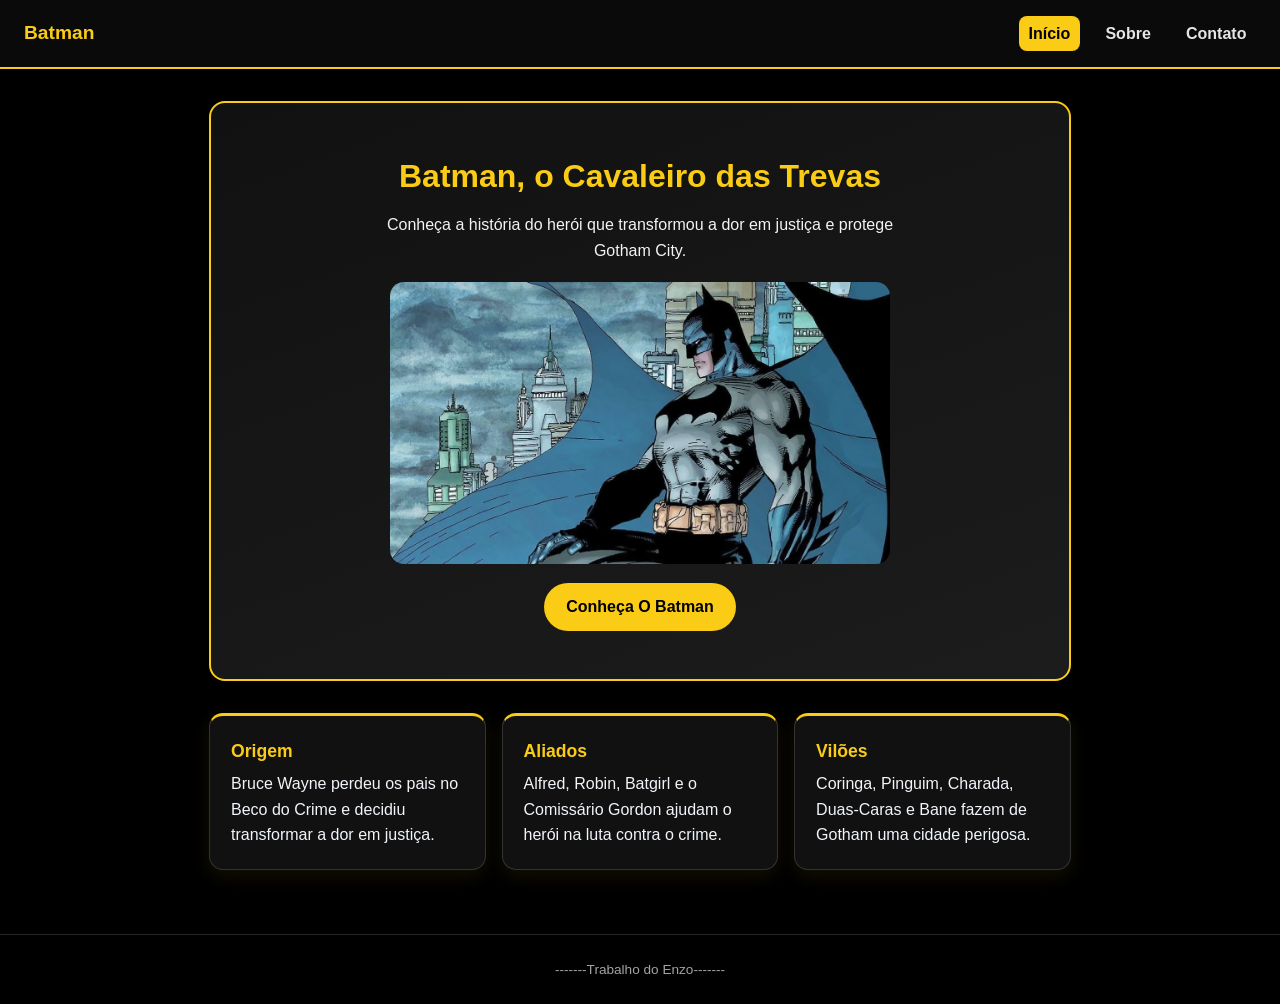
<file: index.html>
<!DOCTYPE html>
<html lang="PT-BR">
<head>
    <meta charset="UTF-8">
    <meta name="viewport" content="width=device-width, initial-scale=1.0">
    <title>Batman</title>
    <link rel="stylesheet" href="style.css">
</head>
<body>
    <header>
        <header class="topo">
            <span class="logo"> Batman</span>
            <nav class="menu">
                <a href="index.html" class="ativo">Início</a>
                <a href="sobre.html">Sobre</a>
                <a href="contato.html">Contato</a>
            </nav>
        </header>
        <main>
            <section class="hero">
            <h1>Batman, o Cavaleiro das Trevas</h1>
            <p>Conheça a história do herói que transformou a dor em justiça e protege Gotham City.</p>
            <img src="img/batman.webp" alt="Batman" class="imagem-hero">
            <a href="sobre.html" class="botao">Conheça O Batman</a>
            </section>
            <section class="cards">
                <article class="card">
                    <h2> Origem</h2>
                    <p>Bruce Wayne perdeu os pais no Beco do Crime e decidiu transformar a dor em justiça.</p>
                </article>
 
                <article class="card">
                    <h2> Aliados</h2>
                    <p>Alfred, Robin, Batgirl e o Comissário Gordon ajudam o herói na luta contra o crime.</p>
                </article>
                
                <article class="card">
                    <h2> Vilões</h2>
                    <p>Coringa, Pinguim, Charada, Duas-Caras e Bane fazem de Gotham uma cidade perigosa.</p>
                </article>
            </section>
        </main>
<footer class="rodape">
    <p>-------Trabalho do Enzo-------</p>
</footer>
</body>
</html>
</file>
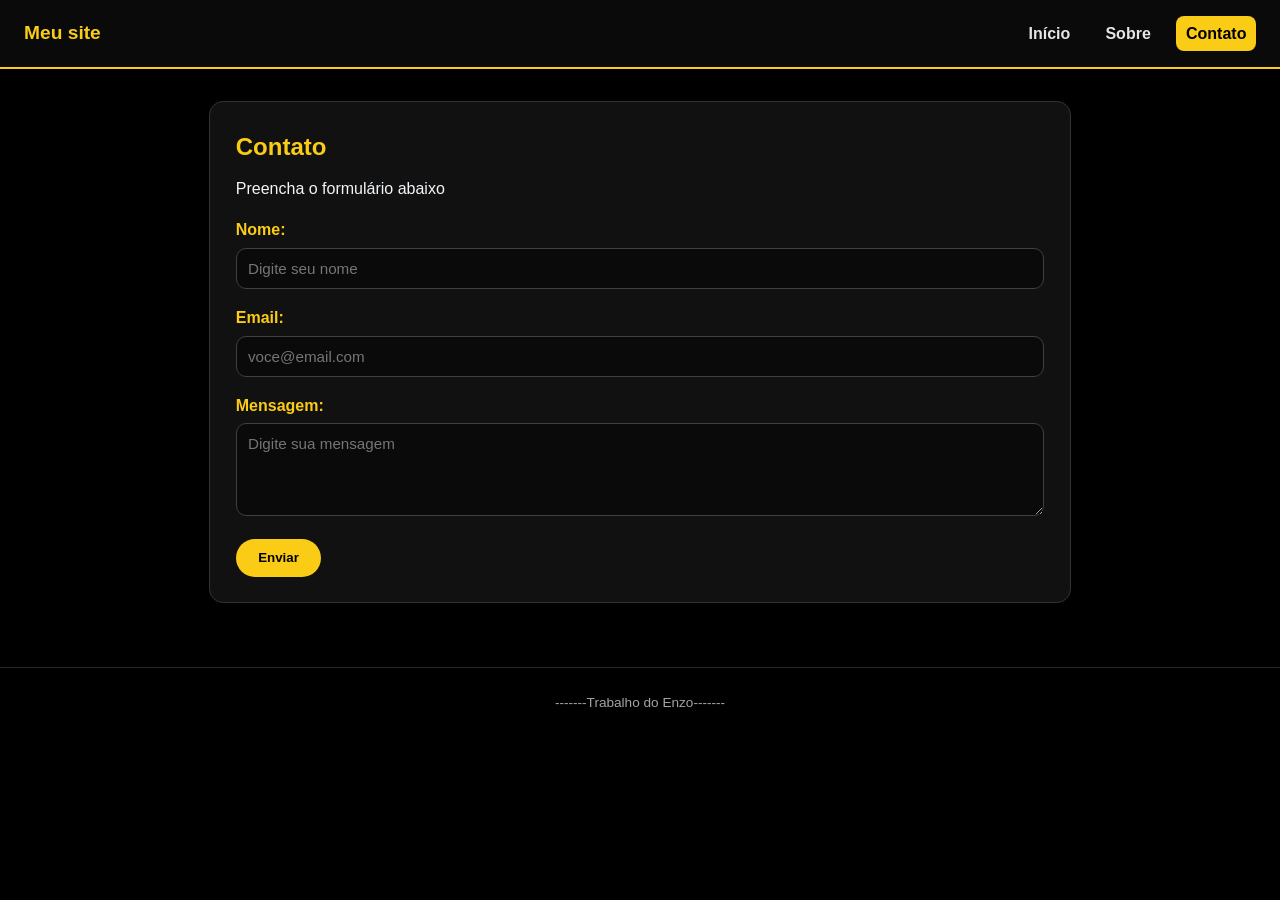
<file: contato.html>
<!DOCTYPE html>
<html lang="PT-BR">
<head>
    <meta charset="UTF-8">
    <meta name="viewport" content="width=device-width, initial-scale=1.0">
    <title>Contato</title>
    <link rel="stylesheet" href="style.css">
</head>
<body>
    <header>
        <header class="topo">
            <span class="logo"> Meu site</span>
            <nav class="menu">
                <a href="index.html">Início</a>
                <a href="sobre.html">Sobre</a>
                <a href="contato.html" class="ativo">Contato</a>
            </nav>
        </header>

        <main>
            <section class="conteudo">
                <h1>Contato</h1>
                <p>Preencha o formulário abaixo</p>

                <form class="form" action="#">
                    <div class="campo">
                        <label for="nome">Nome:</label>
                        <input type="text" id="nome" name="name" placeholder="Digite seu nome">
                    </div>
                    <div class="campo">
                        <label for="email">Email:</label>
                        <input type="email" id="email" name="email" placeholder="voce@email.com">
                    </div>
                    <div class="campo">
                        <label for="msg">Mensagem:</label>
                        <textarea name="msg" id="msg" rows="4" placeholder="Digite sua mensagem"></textarea>
                    </div>
                    <button type="submit" class="botao">Enviar</button>
                </form>
            </section>
        </main>

<footer class="rodape">
    <p>-------Trabalho do Enzo-------</p>
</footer>
</body>
</html>
</file>
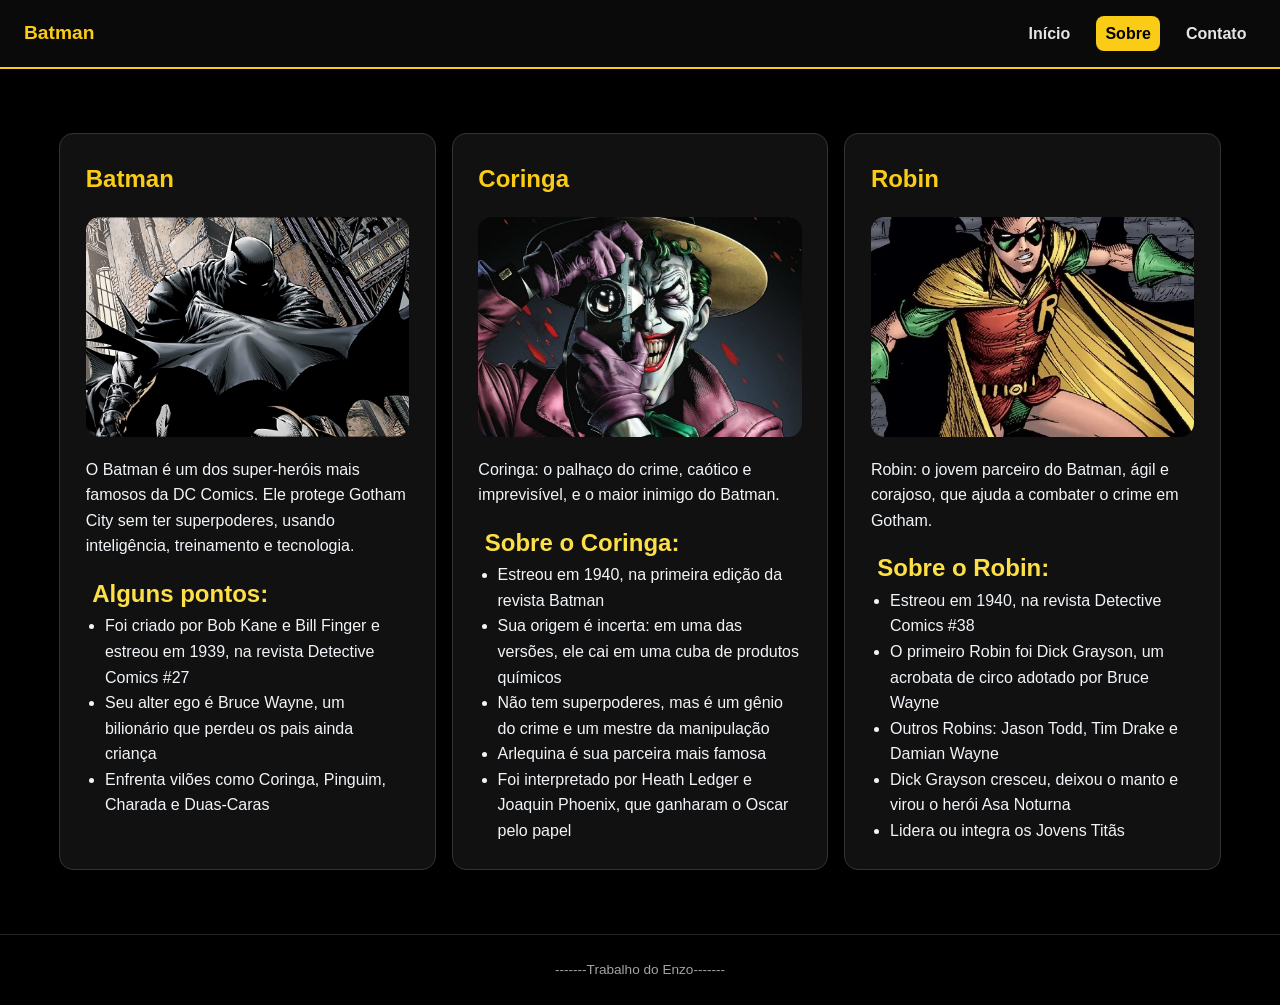
<file: sobre.html>
<!DOCTYPE html>
<html lang="PT-BR">
<head>
    <meta charset="UTF-8">
    <meta name="viewport" content="width=device-width, initial-scale=1.0">
    <title>Sobre</title>
    <link rel="stylesheet" href="style.css">
</head>
<body>
    <header>
        <header class="topo">
            <span class="logo"> Batman</span>
            <nav class="menu">
                <a href="index.html">Início</a>
                <a href="sobre.html" class="ativo">Sobre</a>
                <a href="contato.html">Contato</a>
            </nav>
        </header>
 
        <main class= "conteudos">
            <section class="conteudo">
                <h1>Batman</h1>
                <img src="img/batman-3.jpg" alt="" class="imagem-conteudo">
                <p>O Batman é um dos super-heróis mais famosos da DC Comics. Ele protege Gotham City sem ter superpoderes, usando inteligência, treinamento e tecnologia.</p>
 
                <h2>Alguns pontos:</h2>
                <ul>
                    <li>Foi criado por Bob Kane e Bill Finger e estreou em 1939, na revista Detective Comics #27</li>
                    <li>Seu alter ego é Bruce Wayne, um bilionário que perdeu os pais ainda criança</li>
                    <li>Enfrenta vilões como Coringa, Pinguim, Charada e Duas-Caras</li>
                </ul>
            </section>
             <section class="conteudo">
                <h1>Coringa</h1>
                <img src="img/coringa.jpg" alt="Arqui-inimigo" class="imagem-conteudo">
                <p>Coringa: o palhaço do crime, caótico e imprevisível, e o maior inimigo do Batman.</p>
 
                        <h2>Sobre o Coringa:</h2>
                            <ul>
                                <li>Estreou em 1940, na primeira edição da revista Batman</li>
                                <li>Sua origem é incerta: em uma das versões, ele cai em uma cuba de produtos químicos</li>
                                <li>Não tem superpoderes, mas é um gênio do crime e um mestre da manipulação</li>
                                <li>Arlequina é sua parceira mais famosa</li>
                                <li>Foi interpretado por Heath Ledger e Joaquin Phoenix, que ganharam o Oscar pelo papel</li>
                            </ul>
            </section>
            <section class="conteudo">
                <h1>Robin</h1>
                <img src="img/robin.webp" alt="Fiel escudeiro" class="imagem-conteudo">
                <p>Robin: o jovem parceiro do Batman, ágil e corajoso, que ajuda a combater o crime em Gotham.</p>
                    <h2>Sobre o Robin:</h2>
                        <ul>
                            <li>Estreou em 1940, na revista Detective Comics #38</li>
                            <li>O primeiro Robin foi Dick Grayson, um acrobata de circo adotado por Bruce Wayne</li>
                            <li>Outros Robins: Jason Todd, Tim Drake e Damian Wayne</li>
                            <li>Dick Grayson cresceu, deixou o manto e virou o herói Asa Noturna</li>
                            <li>Lidera ou integra os Jovens Titãs</li>
                        </ul>
            </section>
        </main>
        <footer class="rodape">
    <p>-------Trabalho do Enzo-------</p>
</footer>
</body>
</html>
</file>
<file: style.css>
*{margin: 0; padding: 0; box-sizing: border-box;}

body {
    font-family: 'Segoe UI', tahoma, Geneva, Verdana, sans-serif;
    color: #f1f5f9;
    background-color: #000000;
    line-height: 1.6;
}

/*--- Menu Topo ----*/
.topo {
    display: flex;
    align-items: center;
    justify-content: space-between;
    flex-wrap: wrap;
    gap: 0.5rem;
    background: #0a0a0a;
    border-bottom: 2px solid #facc15;
    padding: 1rem 1.5rem;
}

.logo {
    color: #facc15;
    font-weight: 800;
    font-size: 1.2rem;
}

.menu {
    display: flex;
    gap: 1rem;
}

.menu a {
    color: #e5e5e5;
    text-decoration: none;
    font-weight: 600;
    padding: 0.3rem 0.6rem;
    border-radius: 8px;
}

.menu a:hover {
    background: #262626;
    color: #facc15;
}

.menu a.ativo {
    background: #facc15;
    color: #000000;
}

/*--- Conteúdo ----*/

main {
    max-width: 900px;
    margin: 0 auto;
    padding: 2rem 1.2rem;
}

.hero {
    text-align: center;
    padding: 3rem 1rem;
    background: linear-gradient(160deg, #111111, #1c1c1c);
    border: 2px solid #facc15;
    color: #fff;
    border-radius: 16px;
}

.hero h1 {
    font-size: 2rem;
    margin-bottom: 0.6rem;
    color: #facc15;
}

.hero p {
    max-width: 520px;
    margin: 0 auto 1.2rem;
    opacity: 0.95;
}

.botao {
    display: inline-block;
    background: #facc15;
    color: #000000;
    font-weight: 700;
    text-decoration: none;
    padding: 0.7rem 1.4rem;
    border-radius: 50px;
    border: none;
    cursor: pointer;
}

.botao:hover {
    transform: scale(1.05);
    background: #fde047;
}

/*--- cards ----*/
.cards {
    display: flex;
    gap: 1rem;
    flex-wrap: wrap;
    margin-top: 2rem;
}

.card {
    flex: 1 1 220px;
    background: #111111;
    border: 1px solid #333333;
    border-top: 3px solid #facc15;
    border-radius: 14px;
    padding: 1.3rem;
    box-shadow: 0 6px 18px rgba(250, 204, 21, 0.08);
}

.card h2 {
    margin-bottom: 0.4rem;
    font-size: 1.1rem;
    color: #facc15;
}

.conteudos {
    display: flex;
    gap: 1rem;
    flex-wrap: wrap;
    margin-top: 2rem;

}
main.conteudos {
    max-width: 1200px;
}

.conteudo {
    background: #111111;
    flex: 1 1 220px;
    min-width: 0;
    border: 1px solid #333333;
    border-radius: 14px;
    padding: 1.6rem;
}


.conteudo h1 {
    margin-bottom: 0.6rem;
    color: #facc15;
}
.conteudo h2 {
    margin: 1rem 0 0 0.4rem;
    color: #fde047;
}
.conteudo ul {
    margin-left: 1.2rem;
}

/*--- Formulário ----*/
.form {
    margin-top: 1rem;
}
.campo {
    margin-bottom: 1rem;
}
.campo label {
    display: block;
    font-weight: 600;
    margin-bottom: 0.3rem;
    color: #facc15;
}
.campo input, .campo textarea {
    width: 100%;
    padding: 0.7rem;
    background: #0a0a0a;
    color: #f1f5f9;
    border: 1.5px solid #404040;
    border-radius: 10px;
    font-family: inherit;
    font-size: 0.95rem;
}

.campo input:focus, .campo textarea:focus {
    outline: 3px solid rgba(250, 204, 21, 0.4);
    border-color: #facc15;
}

.rodape {
    text-align: center;
    padding: 1.5rem;
    color: #a3a3a3;
    font-size: 0.85rem;
    margin-top: 2rem;
    border-top: 1px solid #262626;
}

@media (max-width: 600px) {
    .hero h1 {
        font-size: 1.5rem;
    }
    .menu {
        width: 100%;
        justify-content: center;
    }
}
.imagem-hero {
    display: block;
    max-width: 100%;
    width: 500px;
    margin: 1.2rem auto;
    border-radius: 14px;
}
.imagem-conteudo {
    display: block;
    width: 100%;
    height: 220px;
    object-fit: cover;
    margin: 1.2rem 0;
    border-radius: 14px;
}
</file>
